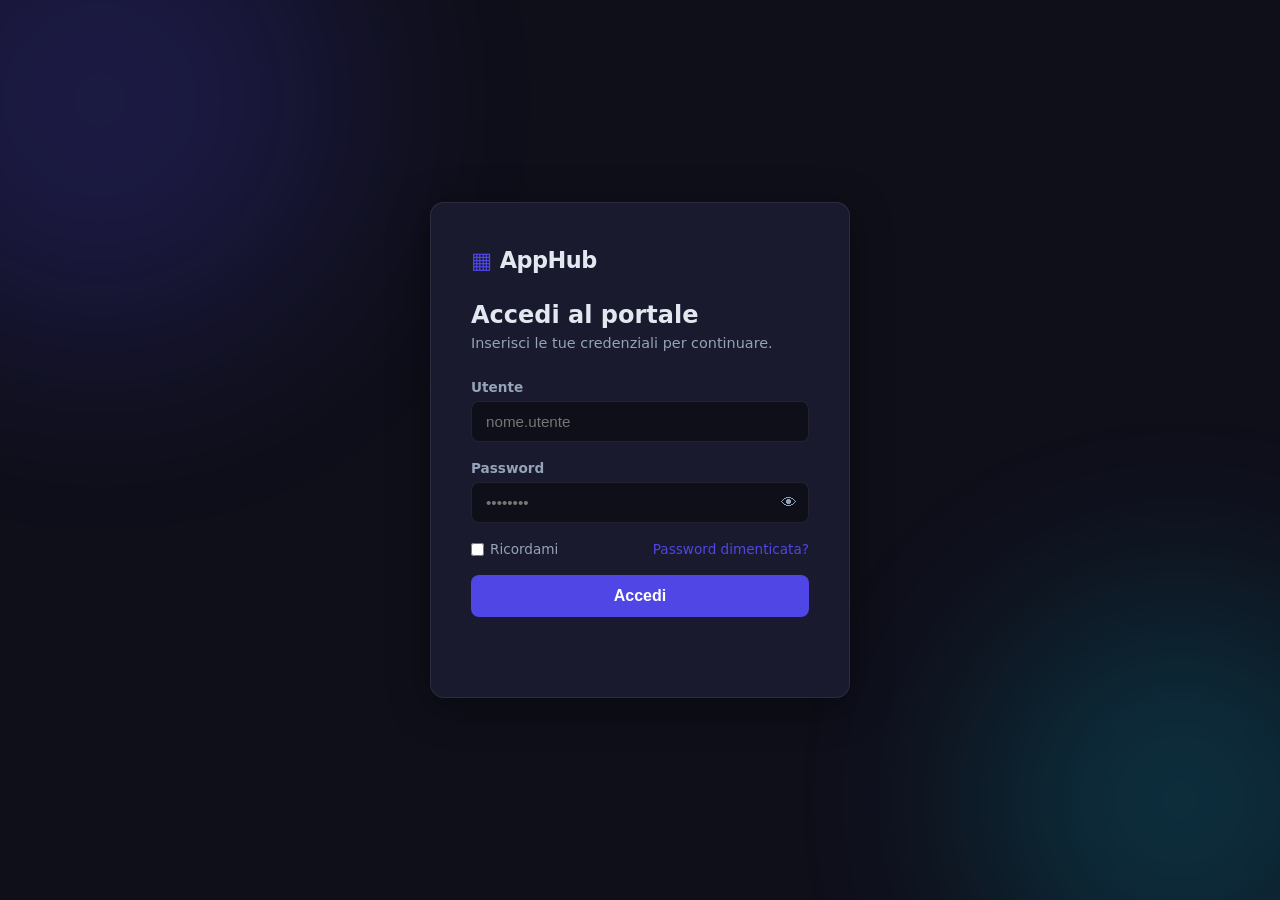
<file: index.html>
<!DOCTYPE html>
<html lang="it">
<head>
  <meta charset="UTF-8" />
  <meta name="viewport" content="width=device-width, initial-scale=1.0" />
  <title>AppHub — Accedi</title>
  <link rel="stylesheet" href="styles.css" />
</head>
<body>
  <div class="login-wrapper">
    <div class="login-card">
      <div class="login-logo">
        <span class="logo-icon">&#9638;</span> AppHub
      </div>
      <h1>Accedi al portale</h1>
      <p class="login-subtitle">Inserisci le tue credenziali per continuare.</p>

      <form class="login-form" onsubmit="handleLogin(event)">
        <div class="field">
          <label for="username">Utente</label>
          <input type="text" id="username" placeholder="nome.utente" autocomplete="username" required />
        </div>
        <div class="field">
          <label for="password">Password</label>
          <div class="password-wrap">
            <input type="password" id="password" placeholder="••••••••" autocomplete="current-password" required />
            <button type="button" class="toggle-pw" onclick="togglePassword()">&#128065;</button>
          </div>
        </div>
        <div class="login-options">
          <label class="remember">
            <input type="checkbox" id="remember" /> Ricordami
          </label>
          <a href="#" class="forgot">Password dimenticata?</a>
        </div>
        <button type="submit" class="btn-login">Accedi</button>
        <p class="error-msg" id="error-msg"></p>
      </form>
    </div>
  </div>
  <script src="app.js"></script>
</body>
</html>
</file>
<file: styles.css>
*, *::before, *::after { box-sizing: border-box; margin: 0; padding: 0; }

:root {
  --primary:  #4f46e5;
  --primary-h:#4338ca;
  --bg:       #0f0f1a;
  --bg-card:  #1a1a2e;
  --border:   rgba(255,255,255,.08);
  --text:     #e2e8f0;
  --muted:    #94a3b8;
  --error:    #f87171;
  --radius:   14px;
}

body {
  font-family: 'Segoe UI', system-ui, -apple-system, sans-serif;
  background: var(--bg);
  color: var(--text);
  min-height: 100vh;
  display: flex;
  align-items: center;
  justify-content: center;
}

/* background blur shapes */
body::before, body::after {
  content: '';
  position: fixed;
  border-radius: 50%;
  filter: blur(100px);
  opacity: .2;
  pointer-events: none;
}
body::before {
  width: 500px; height: 500px;
  background: var(--primary);
  top: -150px; left: -150px;
}
body::after {
  width: 400px; height: 400px;
  background: #06b6d4;
  bottom: -100px; right: -100px;
}

.login-wrapper {
  width: 100%;
  padding: 24px;
  display: flex;
  justify-content: center;
  position: relative;
  z-index: 1;
}

.login-card {
  background: var(--bg-card);
  border: 1px solid var(--border);
  border-radius: var(--radius);
  padding: 44px 40px;
  width: 100%;
  max-width: 420px;
  box-shadow: 0 8px 40px rgba(0,0,0,.4);
}

.login-logo {
  font-size: 1.4rem;
  font-weight: 800;
  letter-spacing: -.5px;
  margin-bottom: 28px;
  display: flex;
  align-items: center;
  gap: 8px;
}
.logo-icon { color: var(--primary); }

h1 {
  font-size: 1.5rem;
  font-weight: 700;
  margin-bottom: 6px;
}

.login-subtitle {
  color: var(--muted);
  font-size: .9rem;
  margin-bottom: 28px;
}

.login-form { display: flex; flex-direction: column; gap: 18px; }

.field { display: flex; flex-direction: column; gap: 6px; }
.field label { font-size: .85rem; font-weight: 600; color: var(--muted); }

.field input,
.password-wrap input {
  width: 100%;
  padding: 11px 14px;
  background: var(--bg);
  border: 1.5px solid var(--border);
  border-radius: 8px;
  color: var(--text);
  font-size: .95rem;
  outline: none;
  transition: border-color .2s;
}
.field input:focus,
.password-wrap input:focus { border-color: var(--primary); }

.password-wrap {
  position: relative;
  display: flex;
  align-items: center;
}
.password-wrap input { padding-right: 44px; }
.toggle-pw {
  position: absolute;
  right: 12px;
  background: none;
  border: none;
  cursor: pointer;
  color: var(--muted);
  font-size: 1rem;
  line-height: 1;
  padding: 0;
  transition: color .2s;
}
.toggle-pw:hover { color: var(--text); }

.login-options {
  display: flex;
  justify-content: space-between;
  align-items: center;
  font-size: .85rem;
}
.remember {
  display: flex;
  align-items: center;
  gap: 6px;
  color: var(--muted);
  cursor: pointer;
}
.remember input[type=checkbox] { accent-color: var(--primary); }
.forgot { color: var(--primary); text-decoration: none; }
.forgot:hover { text-decoration: underline; }

.btn-login {
  width: 100%;
  padding: 12px;
  background: var(--primary);
  color: #fff;
  border: none;
  border-radius: 8px;
  font-size: 1rem;
  font-weight: 700;
  cursor: pointer;
  transition: background .2s, transform .15s;
}
.btn-login:hover { background: var(--primary-h); transform: translateY(-1px); }
.btn-login:active { transform: translateY(0); }

.error-msg {
  color: var(--error);
  font-size: .85rem;
  min-height: 18px;
  text-align: center;
}

@media (max-width: 480px) {
  .login-card { padding: 32px 24px; }
}
</file>
<file: portal.css>
*, *::before, *::after { box-sizing: border-box; margin: 0; padding: 0; }

:root {
  --primary:  #4f46e5;
  --primary-h:#4338ca;
  --bg:       #0f0f1a;
  --bg-card:  #1a1a2e;
  --border:   rgba(255,255,255,.08);
  --text:     #e2e8f0;
  --muted:    #94a3b8;
  --radius:   14px;
}

body {
  font-family: 'Segoe UI', system-ui, -apple-system, sans-serif;
  background: var(--bg);
  color: var(--text);
  min-height: 100vh;
}

/* ---- NAVBAR ---- */
.navbar {
  position: sticky;
  top: 0;
  z-index: 10;
  background: rgba(15,15,26,.9);
  backdrop-filter: blur(12px);
  border-bottom: 1px solid var(--border);
}
.navbar__inner {
  max-width: 1100px;
  margin: 0 auto;
  padding: 0 24px;
  height: 60px;
  display: flex;
  align-items: center;
  justify-content: space-between;
}
.navbar__logo {
  font-size: 1.2rem;
  font-weight: 800;
  display: flex;
  align-items: center;
  gap: 8px;
}
.logo-icon { color: var(--primary); }
.navbar__right {
  display: flex;
  align-items: center;
  gap: 16px;
}
.navbar__user {
  font-size: .85rem;
  color: var(--muted);
}
.btn-logout {
  padding: 6px 16px;
  border-radius: 6px;
  border: 1.5px solid var(--border);
  background: transparent;
  color: var(--muted);
  font-size: .85rem;
  cursor: pointer;
  transition: all .2s;
}
.btn-logout:hover { border-color: #f87171; color: #f87171; }

/* ---- MAIN ---- */
.portal-main {
  max-width: 1100px;
  margin: 0 auto;
  padding: 56px 24px 80px;
}
.portal-header { margin-bottom: 40px; }
.portal-header h1 { font-size: 2rem; font-weight: 700; margin-bottom: 6px; }
.portal-subtitle { color: var(--muted); font-size: .95rem; }

/* ---- GRID ---- */
.functions-grid {
  display: grid;
  grid-template-columns: repeat(auto-fill, minmax(280px, 1fr));
  gap: 20px;
}

/* ---- CARD ---- */
.fn-card {
  display: flex;
  align-items: center;
  gap: 18px;
  background: var(--bg-card);
  border: 1px solid var(--border);
  border-radius: var(--radius);
  padding: 24px 20px;
  cursor: pointer;
  transition: all .2s ease;
  text-decoration: none;
  color: var(--text);
}
.fn-card:hover {
  border-color: var(--primary);
  transform: translateY(-3px);
  box-shadow: 0 8px 28px rgba(0,0,0,.35);
}
.fn-card.placeholder { opacity: .55; }
.fn-card.placeholder:hover { opacity: 1; }

.fn-card__icon { font-size: 2rem; flex-shrink: 0; }
.fn-card__body { flex: 1; }
.fn-card__name { font-size: 1rem; font-weight: 700; margin-bottom: 4px; }
.fn-card__desc { font-size: .82rem; color: var(--muted); line-height: 1.5; }
.fn-card__arrow { color: var(--muted); font-size: 1.1rem; flex-shrink: 0; transition: transform .2s; }
.fn-card:hover .fn-card__arrow { transform: translateX(4px); color: var(--primary); }

/* ---- CLOCK WIDGET ---- */
.clock-widget {
  display: flex;
  align-items: center;
  gap: 24px;
  background: var(--bg-card);
  border: 1px solid var(--border);
  border-radius: var(--radius);
  padding: 20px 28px;
  margin-bottom: 36px;
}
.clock-time {
  font-size: 2.4rem;
  font-weight: 800;
  letter-spacing: 2px;
  color: var(--primary);
  font-variant-numeric: tabular-nums;
}
.clock-date {
  font-size: 1rem;
  color: var(--muted);
  text-transform: capitalize;
}

@media (max-width: 480px) {
  .portal-header h1 { font-size: 1.5rem; }
  .clock-time { font-size: 1.8rem; }
}
</file>
